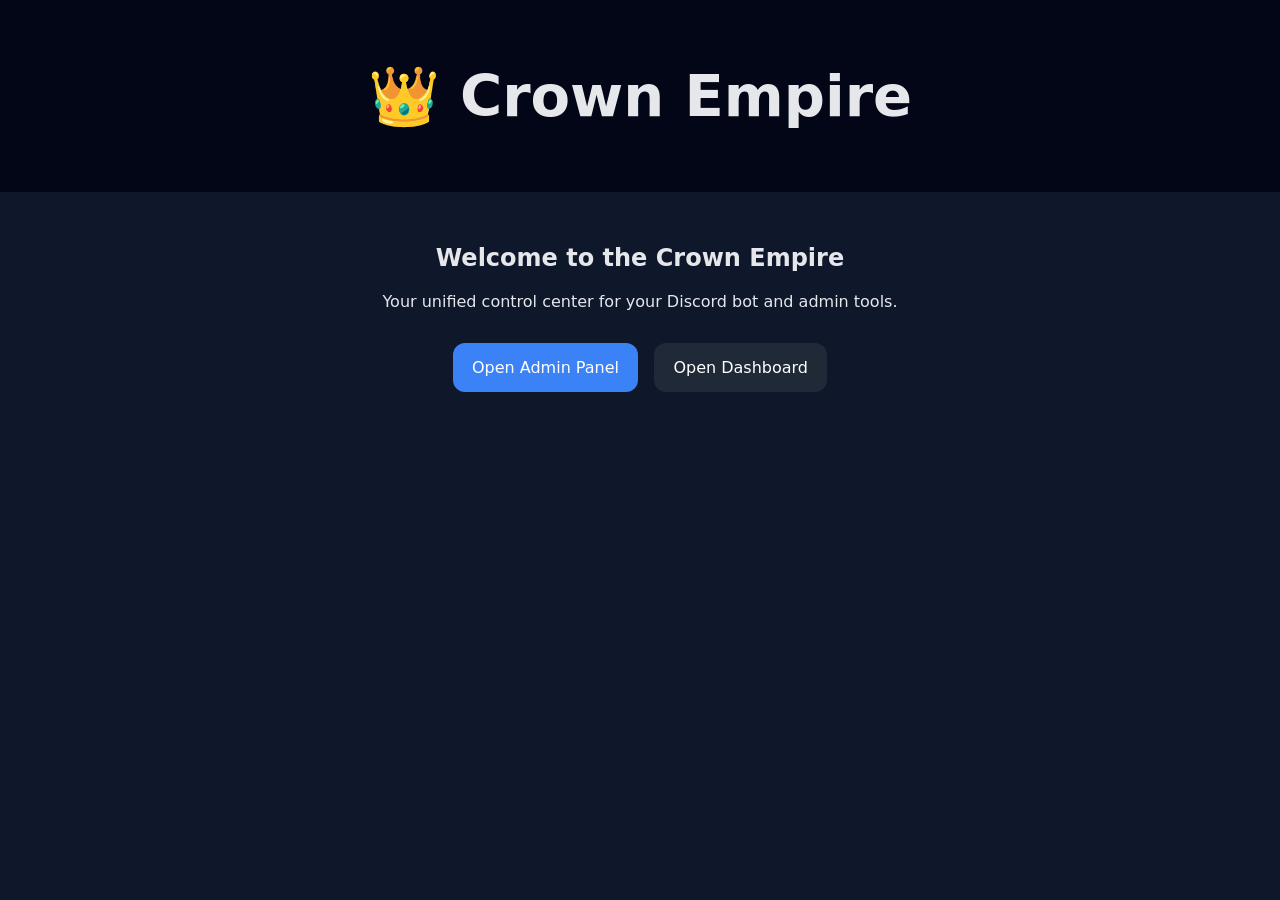
<file: index.html>
<!DOCTYPE html>
<html lang="en">
<head>
  <meta charset="UTF-8">
  <title>Crown Empire</title>
  <link rel="stylesheet" href="style.css">
</head>
<body>
  <header>
    <h1>👑 Crown Empire</h1>
  </header>

  <main>
    <section class="hero">
      <h2>Welcome to the Crown Empire</h2>
      <p>Your unified control center for your Discord bot and admin tools.</p>

      <div class="buttons">
        <a class="btn" href="admin.html">
          Open Admin Panel
        </a>

        <a class="btn secondary" href="admin.html">
          Open Dashboard
        </a>
      </div>
    </section>
  </main>

  <script src="script.js"></script>
</body>
</html>
</file>
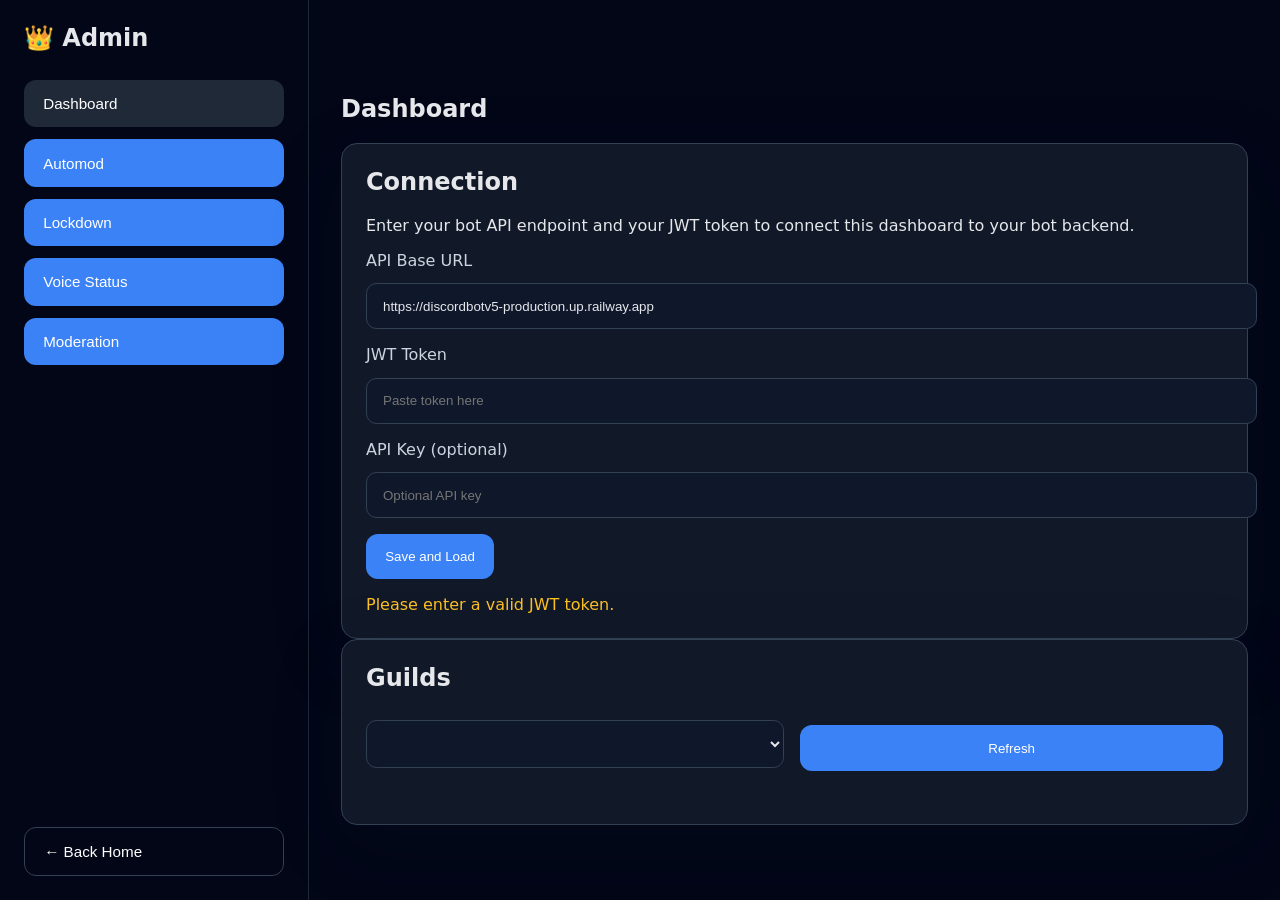
<file: admin.html>
<!DOCTYPE html>
<html lang="en">
<head>
  <meta charset="UTF-8">
  <title>Crown Admin Panel</title>
  <link rel="stylesheet" href="style.css">
</head>
<body class="admin-body">

  <aside class="sidebar">
    <h2>👑 Admin</h2>
    <button class="nav-btn active" data-page="dashboard" onclick="showPage('dashboard')">Dashboard</button>
    <button class="nav-btn" data-page="automod" onclick="showPage('automod')">Automod</button>
    <button class="nav-btn" data-page="lockdown" onclick="showPage('lockdown')">Lockdown</button>
    <button class="nav-btn" data-page="voice" onclick="showPage('voice')">Voice Status</button>
    <button class="nav-btn" data-page="moderation" onclick="showPage('moderation')">Moderation</button>
    <button class="nav-btn secondary" onclick="window.location.href='/'">← Back Home</button>
  </aside>

  <main class="admin-main">

    <section id="dashboard" class="page active">
      <h1>Dashboard</h1>

      <div class="card">
        <h2>Connection</h2>
        <p>Enter your bot API endpoint and your JWT token to connect this dashboard to your bot backend.</p>
        <label>API Base URL</label>
        <input id="apiBase" type="text" placeholder="https://discordbotv5-production.up.railway.app">
        <label>JWT Token</label>
        <input id="tokenInput" type="password" placeholder="Paste token here">
        <label>API Key (optional)</label>
        <input id="apiKey" type="password" placeholder="Optional API key">
        <button id="saveSettings">Save and Load</button>
        <div id="connectionStatus" class="status"></div>
      </div>

      <div class="card">
        <h2>Guilds</h2>
        <div class="form-row">
          <select id="guildSelect"></select>
          <button id="refreshGuilds">Refresh</button>
        </div>
        <div id="guildInfo" class="status"></div>
      </div>
    </section>

    <section id="automod" class="page">
      <h1>Automod Settings</h1>
      <div class="card" id="automodForm"></div>
    </section>

    <section id="lockdown" class="page">
      <h1>Lockdown Controls</h1>
      <div class="card">
        <label>Lockdown reason</label>
        <input id="lockReason" placeholder="Reason">
        <div class="form-row">
          <button class="danger" id="lockBtn">Lock Server</button>
          <button id="unlockBtn">Unlock Server</button>
        </div>
        <div id="lockResult" class="status"></div>
      </div>
    </section>

    <section id="voice" class="page">
      <h1>Voice Status</h1>
      <div class="card">
        <button id="voiceRefresh">Refresh</button>
        <div id="voiceStatus" class="status"></div>
      </div>
    </section>

    <section id="moderation" class="page">
      <h1>Moderation Tools</h1>

      <div class="card">
        <h2>Warn User</h2>
        <label>User ID</label>
        <input id="warnUserId" placeholder="User ID">
        <label>Reason</label>
        <input id="warnReason" placeholder="Reason">
        <button id="warnBtn">Warn User</button>
        <div id="warnResult" class="status"></div>
      </div>

      <div class="card">
        <h2>Blacklist User</h2>
        <label>User ID</label>
        <input id="blacklistUserId" placeholder="User ID">
        <label>Reason</label>
        <input id="blacklistReason" placeholder="Reason">
        <button id="blacklistBtn">Blacklist User</button>
        <div id="blacklistResult" class="status"></div>
      </div>
    </section>

  </main>

  <script src="admin.js"></script>
</body>
</html>
</file>
<file: style.css>
body {
  margin: 0;
  font-family: system-ui, sans-serif;
  background: #0f172a;
  color: #e5e7eb;
}

header {
  background: #020617;
  padding: 1.5rem;
  text-align: center;
  font-size: 1.8rem;
  font-weight: bold;
}

main {
  padding: 2rem;
  display: flex;
  justify-content: center;
}

.hero {
  text-align: center;
  max-width: 600px;
}

.buttons {
  margin-top: 2rem;
  display: flex;
  justify-content: center;
  gap: 1rem;
}

.btn {
  background: #3b82f6;
  color: white;
  padding: 0.8rem 1.4rem;
  border-radius: 0.4rem;
  text-decoration: none;
  font-size: 1rem;
  transition: 0.2s;
}

.btn:hover {
  background: #2563eb;
}

.btn.secondary {
  background: #1f2937;
}

.btn.secondary:hover {
  background: #374151;
}

.card input,
.card select,
.card textarea {
  width: 100%;
  margin-top: 0.5rem;
  margin-bottom: 1rem;
  padding: 0.9rem 1rem;
  border-radius: 0.65rem;
  border: 1px solid #334155;
  background: #0f172a;
  color: #e5e7eb;
}

.admin-body {
  min-height: 100vh;
  display: flex;
  background: #020617;
}

.sidebar {
  width: 260px;
  min-width: 260px;
  background: #020617;
  border-right: 1px solid #1f2937;
  padding: 1.5rem;
  display: flex;
  flex-direction: column;
  gap: 0.75rem;
}

.sidebar h2 {
  margin: 0 0 1rem;
  font-size: 1.5rem;
}

.nav-btn {
  background: #111827;
  border: none;
  color: #e5e7eb;
  padding: 0.95rem 1rem;
  border-radius: 0.65rem;
  cursor: pointer;
  text-align: left;
  font-size: 0.95rem;
  transition: background 0.2s ease;
}

.nav-btn:hover,
.nav-btn.active {
  background: #1f2937;
}

.nav-btn.secondary {
  margin-top: auto;
  background: transparent;
  border: 1px solid #334155;
}

.admin-main {
  flex: 1;
  padding: 2rem;
  display: flex;
  flex-direction: column;
  gap: 1.5rem;
}

.page {
  display: none;
}

.page.active {
  display: block;
}

.card {
  background: #111827;
  border: 1px solid #334155;
  border-radius: 1rem;
  padding: 1.5rem;
  box-shadow: 0 20px 70px rgba(15, 23, 42, 0.2);
}

.card h2,
.card h1 {
  margin-top: 0;
}

.form-row {
  display: flex;
  gap: 1rem;
  flex-wrap: wrap;
  align-items: center;
}

.form-row > * {
  flex: 1 1 0;
}

button,
.nav-btn,
.btn {
  border: none;
  border-radius: 0.75rem;
  padding: 0.95rem 1.2rem;
  background: #3b82f6;
  color: white;
  cursor: pointer;
  transition: transform 0.15s ease, background 0.2s ease;
}

button:hover,
.btn:hover {
  transform: translateY(-1px);
  background: #2563eb;
}

button.danger {
  background: #dc2626;
}

.status {
  margin-top: 1rem;
  color: #93c5fd;
}

.status.warning {
  color: #fbbf24;
}

.status.error {
  color: #f87171;
}

.voice-channel {
  margin-top: 1rem;
  padding: 1rem;
  background: #0f172a;
  border: 1px solid #334155;
  border-radius: 0.85rem;
}

input[type="checkbox"] {
  width: auto;
  margin-right: 0.75rem;
}

label {
  display: block;
  margin-bottom: 0.35rem;
  color: #cbd5e1;
}

@media (max-width: 900px) {
  .admin-body,
  .admin-main {
    flex-direction: column;
  }

  .sidebar {
    width: 100%;
    min-width: unset;
    border-right: none;
    border-bottom: 1px solid #1f2937;
  }
}
</file>
